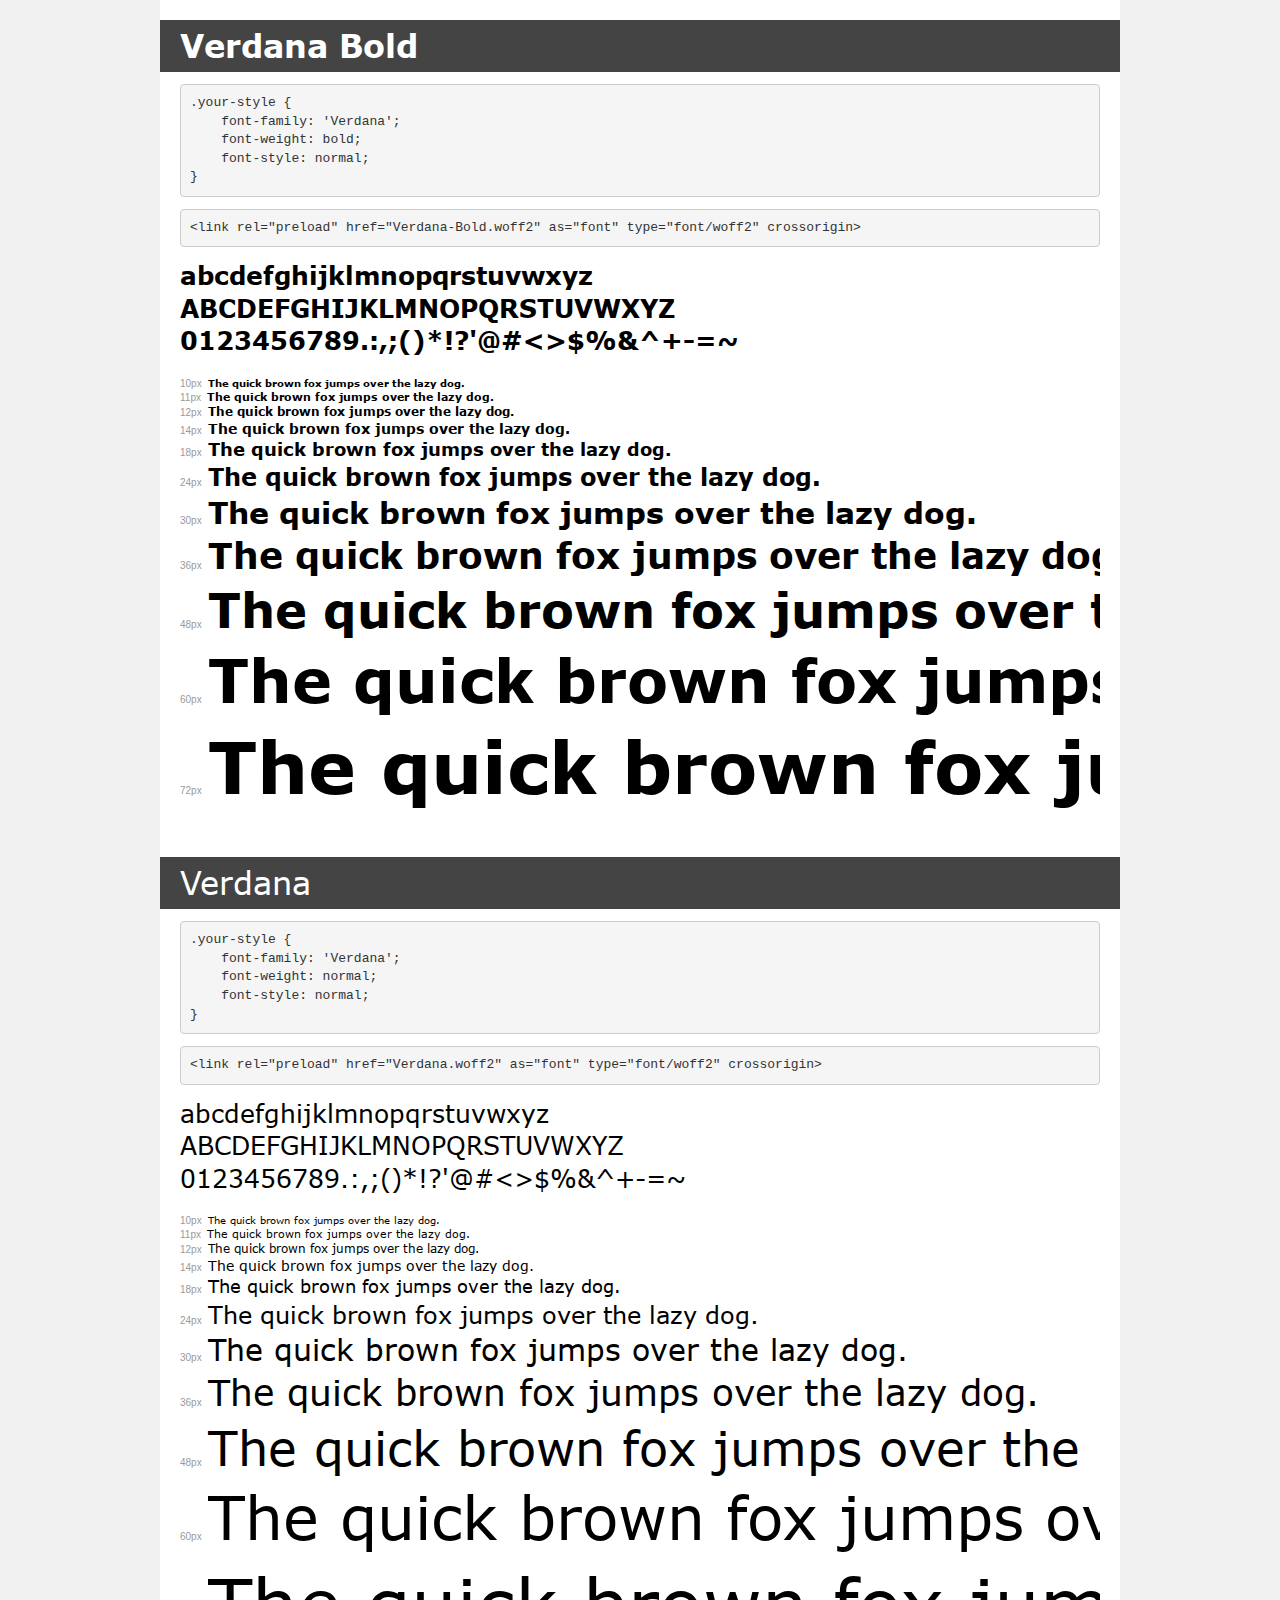
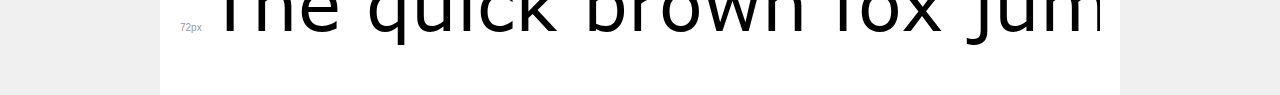
<file: fonts/Verdana/demo.html>
<!DOCTYPE html>
<html lang="en">
<head>
    <meta charset="utf-8">
    <meta http-equiv="X-UA-Compatible" content="IE=edge">
    <meta name="viewport" content="width=device-width, initial-scale=1">
    <meta name="robots" content="noindex, noarchive">
    <meta name="format-detection" content="telephone=no">
    <title>Transfonter demo</title>
    <link href="stylesheet.css" rel="stylesheet">
    <style>
        /*
        http://meyerweb.com/eric/tools/css/reset/
        v2.0 | 20110126
        License: none (public domain)
        */
        html, body, div, span, applet, object, iframe,
        h1, h2, h3, h4, h5, h6, p, blockquote, pre,
        a, abbr, acronym, address, big, cite, code,
        del, dfn, em, img, ins, kbd, q, s, samp,
        small, strike, strong, sub, sup, tt, var,
        b, u, i, center,
        dl, dt, dd, ol, ul, li,
        fieldset, form, label, legend,
        table, caption, tbody, tfoot, thead, tr, th, td,
        article, aside, canvas, details, embed,
        figure, figcaption, footer, header, hgroup,
        menu, nav, output, ruby, section, summary,
        time, mark, audio, video {
            margin: 0;
            padding: 0;
            border: 0;
            font-size: 100%;
            font: inherit;
            vertical-align: baseline;
        }
        /* HTML5 display-role reset for older browsers */
        article, aside, details, figcaption, figure,
        footer, header, hgroup, menu, nav, section {
            display: block;
        }
        body {
            line-height: 1;
        }
        ol, ul {
            list-style: none;
        }
        blockquote, q {
            quotes: none;
        }
        blockquote:before, blockquote:after,
        q:before, q:after {
            content: '';
            content: none;
        }
        table {
            border-collapse: collapse;
            border-spacing: 0;
        }
        /* demo styles */
        body {
            background: #f0f0f0;
            color: #000;
        }
        .page {
            background: #fff;
            width: 920px;
            margin: 0 auto;
            padding: 20px 20px 0 20px;
            overflow: hidden;
        }
        .font-container {
            overflow-x: auto;
            overflow-y: hidden;
            margin-bottom: 40px;
            line-height: 1.3;
            white-space: nowrap;
            padding-bottom: 5px;
        }
        h1 {
            position: relative;
            background: #444;
            font-size: 32px;
            color: #fff;
            padding: 10px 20px;
            margin: 0 -20px 12px -20px;
        }
        .letters {
            font-size: 25px;
            margin-bottom: 20px;
        }
        .s10:before {
            content: '10px';
        }
        .s11:before {
            content: '11px';
        }
        .s12:before {
            content: '12px';
        }
        .s14:before {
            content: '14px';
        }
        .s18:before {
            content: '18px';
        }
        .s24:before {
            content: '24px';
        }
        .s30:before {
            content: '30px';
        }
        .s36:before {
            content: '36px';
        }
        .s48:before {
            content: '48px';
        }
        .s60:before {
            content: '60px';
        }
        .s72:before {
            content: '72px';
        }
        .s10:before, .s11:before, .s12:before, .s14:before,
        .s18:before, .s24:before, .s30:before, .s36:before,
        .s48:before, .s60:before, .s72:before {
            font-family: Arial, sans-serif;
            font-size: 10px;
            font-weight: normal;
            font-style: normal;
            color: #999;
            padding-right: 6px;
        }
        pre {
            display: block;
            padding: 9px;
            margin: 0 0 12px;
            font-family: Monaco, Menlo, Consolas, "Courier New", monospace;
            font-size: 13px;
            line-height: 1.428571429;
            color: #333;
            font-weight: normal;
            font-style: normal;
            background-color: #f5f5f5;
            border: 1px solid #ccc;
            overflow-x: auto;
            border-radius: 4px;
        }
        /* responsive */
        @media (max-width: 959px) {
            .page {
                width: auto;
                margin: 0;
            }
        }
    </style>
</head>
<body>
<div class="page">
    <div class="demo">
        <h1 style="font-family: 'Verdana'; font-weight: bold; font-style: normal;">Verdana Bold</h1>
        <pre title="Usage">.your-style {
    font-family: 'Verdana';
    font-weight: bold;
    font-style: normal;
}</pre>
        <pre title="Preload (optional)">
&lt;link rel=&quot;preload&quot; href=&quot;Verdana-Bold.woff2&quot; as=&quot;font&quot; type=&quot;font/woff2&quot; crossorigin&gt;</pre>
        <div class="font-container" style="font-family: 'Verdana'; font-weight: bold; font-style: normal;">
            <p class="letters">
                abcdefghijklmnopqrstuvwxyz<br>
ABCDEFGHIJKLMNOPQRSTUVWXYZ<br>
                0123456789.:,;()*!?'@#&lt;&gt;$%&^+-=~
            </p>
            <p class="s10" style="font-size: 10px;">The quick brown fox jumps over the lazy dog.</p>
            <p class="s11" style="font-size: 11px;">The quick brown fox jumps over the lazy dog.</p>
            <p class="s12" style="font-size: 12px;">The quick brown fox jumps over the lazy dog.</p>
            <p class="s14" style="font-size: 14px;">The quick brown fox jumps over the lazy dog.</p>
            <p class="s18" style="font-size: 18px;">The quick brown fox jumps over the lazy dog.</p>
            <p class="s24" style="font-size: 24px;">The quick brown fox jumps over the lazy dog.</p>
            <p class="s30" style="font-size: 30px;">The quick brown fox jumps over the lazy dog.</p>
            <p class="s36" style="font-size: 36px;">The quick brown fox jumps over the lazy dog.</p>
            <p class="s48" style="font-size: 48px;">The quick brown fox jumps over the lazy dog.</p>
            <p class="s60" style="font-size: 60px;">The quick brown fox jumps over the lazy dog.</p>
            <p class="s72" style="font-size: 72px;">The quick brown fox jumps over the lazy dog.</p>
        </div>
    </div>

    <div class="demo">
        <h1 style="font-family: 'Verdana'; font-weight: normal; font-style: normal;">Verdana</h1>
        <pre title="Usage">.your-style {
    font-family: 'Verdana';
    font-weight: normal;
    font-style: normal;
}</pre>
        <pre title="Preload (optional)">
&lt;link rel=&quot;preload&quot; href=&quot;Verdana.woff2&quot; as=&quot;font&quot; type=&quot;font/woff2&quot; crossorigin&gt;</pre>
        <div class="font-container" style="font-family: 'Verdana'; font-weight: normal; font-style: normal;">
            <p class="letters">
                abcdefghijklmnopqrstuvwxyz<br>
ABCDEFGHIJKLMNOPQRSTUVWXYZ<br>
                0123456789.:,;()*!?'@#&lt;&gt;$%&^+-=~
            </p>
            <p class="s10" style="font-size: 10px;">The quick brown fox jumps over the lazy dog.</p>
            <p class="s11" style="font-size: 11px;">The quick brown fox jumps over the lazy dog.</p>
            <p class="s12" style="font-size: 12px;">The quick brown fox jumps over the lazy dog.</p>
            <p class="s14" style="font-size: 14px;">The quick brown fox jumps over the lazy dog.</p>
            <p class="s18" style="font-size: 18px;">The quick brown fox jumps over the lazy dog.</p>
            <p class="s24" style="font-size: 24px;">The quick brown fox jumps over the lazy dog.</p>
            <p class="s30" style="font-size: 30px;">The quick brown fox jumps over the lazy dog.</p>
            <p class="s36" style="font-size: 36px;">The quick brown fox jumps over the lazy dog.</p>
            <p class="s48" style="font-size: 48px;">The quick brown fox jumps over the lazy dog.</p>
            <p class="s60" style="font-size: 60px;">The quick brown fox jumps over the lazy dog.</p>
            <p class="s72" style="font-size: 72px;">The quick brown fox jumps over the lazy dog.</p>
        </div>
    </div>

</div>
</body>
</html>
</file>
<file: fonts/Verdana/stylesheet.css>
@font-face {
    font-family: 'Verdana';
    src: url('Verdana-Bold.woff2') format('woff2');
    font-weight: bold;
    font-style: normal;
    font-display: swap;
}

@font-face {
    font-family: 'Verdana';
    src: url('Verdana.woff2') format('woff2');
    font-weight: normal;
    font-style: normal;
    font-display: swap;
}
</file>
